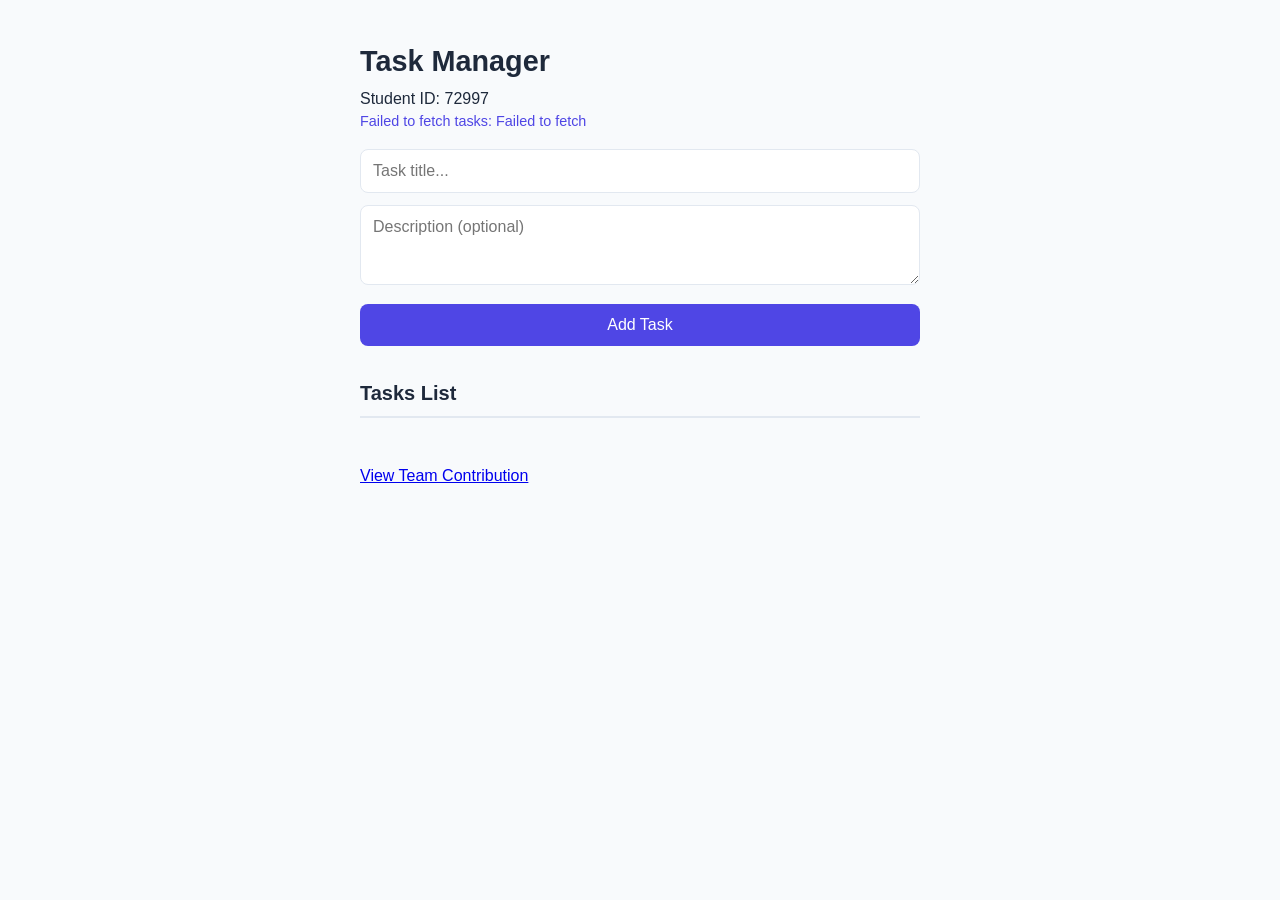
<file: index.html>
<!DOCTYPE html>
<html lang="en">
<head>
    <link rel="stylesheet" href="style.css">
    <meta charset="UTF-8">
    <title>Task Manager</title>
    <style>
        body { font-family: Arial, sans-serif; max-width: 600px; margin: 40px auto; padding: 0 20px; }
        .task-item { border: 1px solid #ddd; padding: 10px; margin-bottom: 10px; border-radius: 4px; }
        .completed { text-decoration: line-through; color: gray; }
        .error { color: red; }
    </style>
</head>
<body>

    <h1>Task Manager</h1>
    <p>Student ID: <span id="student-id">72997</span></p>

    <div id="status-message" class="error"></div>

    <form id="task-form">
        <input type="hidden" id="task-id">
        <div>
            <input type="text" id="task-title" placeholder="Task title..." required>
        </div>
        <div>
            <textarea id="task-description" placeholder="Description (optional)"></textarea>
        </div>
        <button type="submit" id="task-submit">Add Task</button>
    </form>

    <h2>Tasks List</h2>
    <div id="task-list"></div>

    <p style="margin-top: 30px;">
        <a href="contribution.html" id="contribution-link">View Team Contribution</a>
    </p>

    <script src="app.js"></script>
</body>
</html>
</file>
<file: style.css>
:root {
    --primary-color: #4f46e5;
    --primary-hover: #4338ca;
    --bg-color: #f8fafc;
    --card-bg: #ffffff;
    --text-color: #1e293b;
    --text-muted: #64748b;
    --border-color: #e2e8f0;
    --success-color: #10b981;
    --danger-color: #ef4444;
    --danger-hover: #dc2626;
}

* {
    box-sizing: border-box;
    margin: 0;
    padding: 0;
}

body {
    font-family: 'Inter', system-ui, -apple-system, sans-serif;
    background-color: var(--bg-color);
    color: var(--text-color);
    line-height: 1.5;
    padding: 2rem 1rem;
}

.container {
    max-width: 600px;
    margin: 0 auto;
    background: var(--card-bg);
    padding: 2rem;
    border-radius: 12px;
    box-shadow: 0 4px 6px -1px rgb(0 0 0 / 0.1), 0 2px 4px -2px rgb(0 0 0 / 0.1);
}

h1 {
    font-size: 1.8rem;
    font-weight: 700;
    margin-bottom: 0.25rem;
    color: var(--text-color);
}

.student-id {
    font-size: 0.9rem;
    color: var(--text-muted);
    margin-bottom: 1.5rem;
}

#status-message {
    font-size: 0.9rem;
    margin-bottom: 1rem;
    color: var(--primary-color);
    min-height: 1.2rem;
}

#task-form {
    display: flex;
    flex-direction: column;
    gap: 0.75rem;
    margin-bottom: 2rem;
}

input[type="text"],
textarea {
    width: 100%;
    padding: 0.75rem;
    border: 1px solid var(--border-color);
    border-radius: 8px;
    font-size: 1rem;
    font-family: inherit;
    outline: none;
    transition: border-color 0.2s, box-shadow 0.2s;
}

input[type="text"]:focus,
textarea:focus {
    border-color: var(--primary-color);
    box-shadow: 0 0 0 3px rgba(79, 70, 229, 0.1);
}

textarea {
    resize: vertical;
    min-height: 80px;
}

button {
    cursor: pointer;
    font-family: inherit;
    font-weight: 500;
    border: none;
    border-radius: 8px;
    padding: 0.6rem 1rem;
    transition: background-color 0.2s, transform 0.1s;
}

button:active {
    transform: scale(0.98);
}

#task-submit {
    background-color: var(--primary-color);
    color: white;
    font-size: 1rem;
    padding: 0.75rem;
}

#task-submit:hover {
    background-color: var(--primary-hover);
}

h2 {
    font-size: 1.25rem;
    font-weight: 600;
    margin-bottom: 1rem;
    border-bottom: 2px solid var(--border-color);
    padding-bottom: 0.5s;
    padding-bottom: 0.5rem;
}

#task-list {
    display: flex;
    flex-direction: column;
    gap: 1rem;
    margin-bottom: 1.5rem;
}

.task-item {
    background: #ffffff;
    border: 1px solid var(--border-color);
    border-left: 4px solid var(--primary-color);
    padding: 1rem;
    border-radius: 8px;
    display: flex;
    flex-direction: column;
    gap: 0.5rem;
    transition: box-shadow 0.2s;
}

.task-item:hover {
    box-shadow: 0 2px 4px rgb(0 0 0 / 0.05);
}

.task-item.completed {
    border-left-color: var(--success-color);
    background-color: #f1fdf4;
}

.task-item.completed .task-title {
    text-decoration: line-through;
    color: var(--text-muted);
}

.task-title {
    font-size: 1.1rem;
    font-weight: 600;
}

.task-description {
    font-size: 0.95rem;
    color: var(--text-muted);
}

.task-item p:has(.task-status) {
    font-size: 0.85rem;
    color: var(--text-muted);
}

.task-status {
    font-weight: 600;
}

.task-item.completed .task-status {
    color: var(--success-color);
}

.task-item button {
    font-size: 0.85rem;
    padding: 0.4rem 0.75rem;
    margin-right: 0.5rem;
    margin-top: 0.25rem;
}

.toggle-task {
    background-color: #e0e7ff;
    color: var(--primary-color);
}
.toggle-task:hover {
    background-color: #c7d2fe;
}

.edit-task {
    background-color: #fef3c7;
    color: #d97706;
}
.edit-task:hover {
    background-color: #fde68a;
}

.delete-task {
    background-color: #fee2e2;
    color: var(--danger-color);
}
.delete-task:hover {
    background-color: #fecaca;
}

.team-link {
    display: inline-block;
    margin-top: 1rem;
    color: var(--primary-color);
    text-decoration: none;
    font-size: 0.9rem;
}

.team-link:hover {
    text-decoration: underline;
}
</file>
